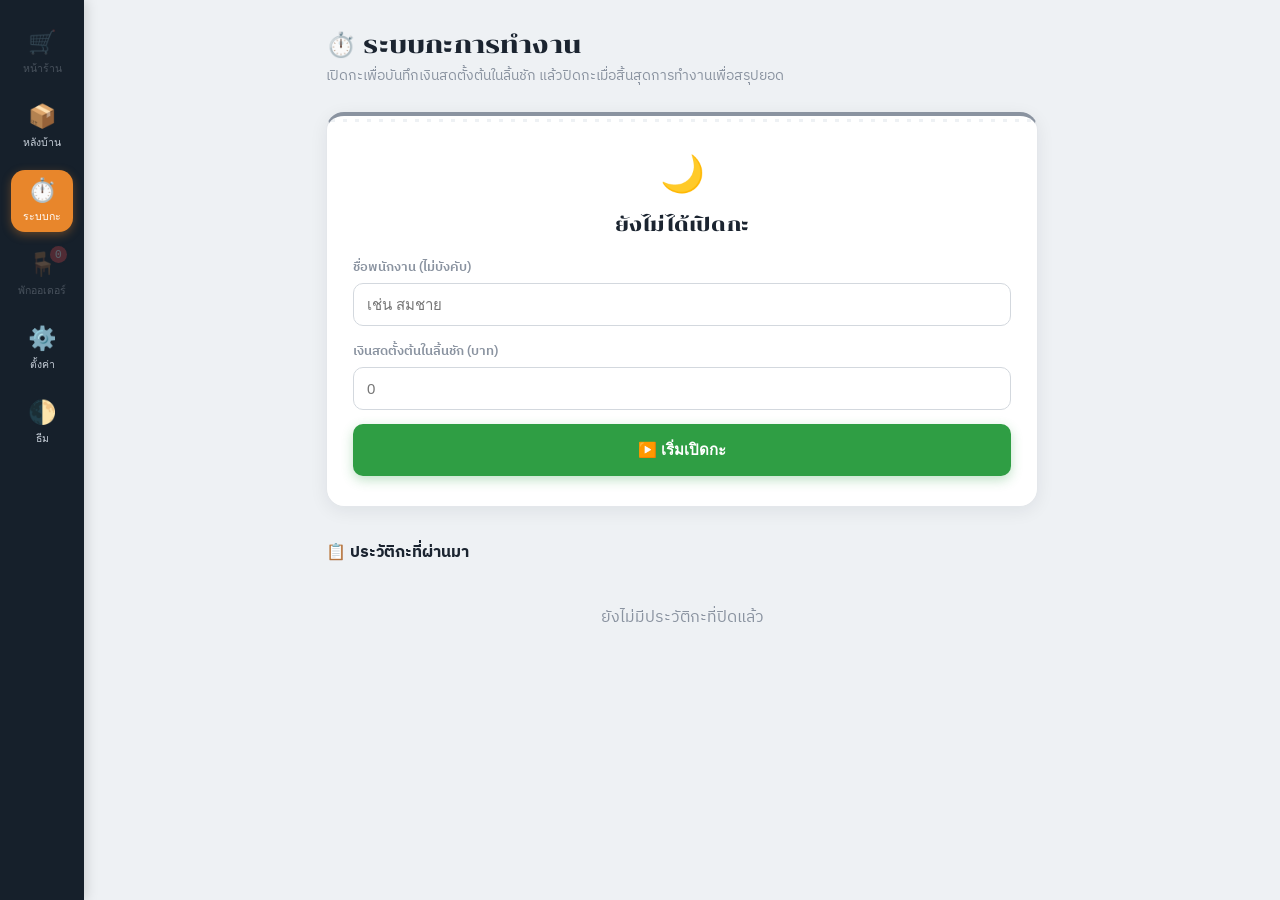
<file: index.html>
<!DOCTYPE html>
<html lang="th">
<head>
    <meta charset="UTF-8">
    <meta name="viewport" content="width=device-width, initial-scale=1.0">
    <title>Sunshine POS - Modular</title>

    <!-- ฟอนต์: Chonburi (หัวข้อ/ป้าย) + IBM Plex Sans Thai (เนื้อหา) + IBM Plex Mono (ตัวเลข/ราคา) -->
    <link rel="preconnect" href="https://fonts.googleapis.com">
    <link rel="preconnect" href="https://fonts.gstatic.com" crossorigin>
    <link href="https://fonts.googleapis.com/css2?family=Chonburi&family=IBM+Plex+Sans+Thai:wght@400;500;600;700&family=IBM+Plex+Mono:wght@500;600&display=swap" rel="stylesheet">

    <link rel="stylesheet" href="global.css">
    <!-- ที่ไว้แปะ CSS ของแต่ละ Module อัตโนมัติ -->
    <link id="module-css" rel="stylesheet" href="">
</head>
<body>

    <!-- แถบเมนูซ้ายมือ (คงที่ตลอด) -->
    <aside class="sidebar">
        <button class="nav-btn" data-page="pos">🛒<span>หน้าร้าน</span></button>
        <button class="nav-btn" data-page="backoffice">📦<span>หลังบ้าน</span></button>
        <button class="nav-btn" data-page="shift">⏱️<span>ระบบกะ</span></button>

        <!-- ปุ่มลัดเปิด "ออเดอร์ที่พักไว้" — ไม่ใช่หน้าเต็ม แค่พาไปหน้าร้านแล้วเปิด modal ทันที -->
        <button class="nav-btn" id="sidebarSavedTablesBtn" title="ออเดอร์ที่พักไว้">
            🪑<span>พักออเดอร์</span>
            <span class="nav-badge" id="sidebarSavedTablesBadge">0</span>
        </button>

        <button class="nav-btn" data-page="settings">⚙️<span>ตั้งค่า</span></button>

        <!-- ปุ่มสลับธีมสว่าง/มืด — ไม่ใช่การสลับหน้า แค่ toggle class บน body -->
        <button class="nav-btn" id="themeToggleBtn" title="สลับธีมสว่าง/มืด">
            🌓<span>ธีม</span>
        </button>
    </aside>

    <!-- พื้นที่แสดงผลเนื้อหา (จะเปลี่ยนไปตามเมนูที่กด) -->
    <main id="app-content" class="main-content">
        <!-- เนื้อหาจาก pos.html, backoffice.html จะมาโผล่ที่นี่ -->
    </main>

    <!--
        sheet-sync.js ต้องโหลดแบบ classic script (ไม่ใช่ type="module") และต้องอยู่ "ก่อน" main.js เสมอ
        เพราะไฟล์นี้ประกาศ window.callSheetWebApp / window.fetchMasterData ไว้ให้ settings.js, product.js, payment.js
        เรียกใช้งานร่วมกันแบบ global function — ถ้าลืมใส่บรรทัดนี้ ฟังก์ชันทั้งสองจะเป็น undefined
        ทุกจุดที่เรียกใช้จะ error เงียบๆ (ถูก catch ไว้) แล้วเข้าคิว/ไม่ทำงาน โดยไม่มี error โชว์ให้เห็นชัดเจน
    -->
    <script src="modules/settings/sheet-sync.js"></script>

    <!-- ต้องใส่ type="module" เพื่อให้ใช้ระบบ import/export ได้ -->
    <script type="module" src="main.js"></script>
</body>
</html>
</file>
<file: global.css>
/* =======================================================================
   global.css — โหลดอยู่ตลอดผ่าน <link> ใน index.html (ไม่ถูกสลับเหมือน #module-css)
   ดีไซน์ใหม่: โทนกรมท่า + ส้มอำพัน แรงบันดาลใจจากป้ายร้านค้า/ใบเสร็จ
   ======================================================================= */

* { box-sizing: border-box; margin: 0; padding: 0; }

html, body {
  font-family: 'IBM Plex Sans Thai', 'Segoe UI', Tahoma, Geneva, Verdana, sans-serif;
}

/* หัวข้อ/ชื่อหน้า ใช้ฟอนต์ทรงป้ายร้านค้าเพื่อสร้างเอกลักษณ์ */
.page-title,
.shift-page-header h2,
.shift-status-title,
.modal-title,
.shift-modal-title {
  font-family: 'Chonburi', 'Segoe UI', sans-serif;
  font-weight: 400;
  letter-spacing: 0.2px;
}

/* ตัวเลขเงิน/ราคา ใช้ฟอนต์ตัวเลขเรียงชิดแบบใบเสร็จ */
.product-price, .item-price, .total-price, .summary-row span:last-child,
.report-card-value, .report-table td.num, .bo-product-table td.num,
.history-bill-summary .bs-total, .table-details b, .shift-info-item b,
.option-price-tag, #modalPayAmount, #changeAmount, #actionModalTotal,
.nav-badge {
  font-family: 'IBM Plex Mono', 'Courier New', monospace;
}

/* ================= Theme tokens (โหมดสว่าง/มืด) ================= */
:root {
  --bg-body: #EEF1F4;
  --bg-panel: #ffffff;
  --bg-sidebar: #16202B;
  --bg-sidebar-hover: #1F2E3D;
  --accent: #E8862B;
  --accent-dark: #C96F1D;
  --text-main: #1B2430;
  --text-sub: #4B5563;
  --text-muted: #8A93A0;
  --border-color: #E4E7EB;
  --border-strong: #D3D8DE;
  --card-shadow: rgba(20,30,45,0.07);
  --input-bg: #ffffff;
  --modal-overlay: rgba(15,20,28,0.55);
  --alt-bg: #F5F7F9;
  --danger: #E5484D;
  --success: #2F9E44;
}
body.dark-mode {
  --bg-body: #10151C;
  --bg-panel: #1A222C;
  --bg-sidebar: #0B0F14;
  --bg-sidebar-hover: #17202A;
  --accent: #F0964A;
  --accent-dark: #E8862B;
  --text-main: #E7EAEE;
  --text-sub: #B8C0CB;
  --text-muted: #7C8794;
  --border-color: #262F3A;
  --border-strong: #303B48;
  --card-shadow: rgba(0,0,0,0.4);
  --input-bg: #202A35;
  --modal-overlay: rgba(0,0,0,0.72);
  --alt-bg: #1F2833;
  --danger: #EF6672;
  --success: #3DB755;
}

html, body { height: 100%; }
body { display: flex; height: 100vh; background-color: var(--bg-body); overflow: hidden; transition: background-color 0.2s; color: var(--text-main); }

/* ================= แถบเมนูซ้าย ================= */
.sidebar {
  width: 84px;
  background: var(--bg-sidebar);
  display: flex;
  flex-direction: column;
  align-items: center;
  padding-top: 22px;
  gap: 12px;
  box-shadow: 2px 0 12px rgba(0,0,0,0.15);
  z-index: 10;
}
.nav-btn {
  position: relative;
  background: none;
  border: none;
  color: #C7CFD9;
  width: 62px;
  height: 62px;
  border-radius: 14px;
  font-size: 23px;
  cursor: pointer;
  transition: background 0.18s, color 0.18s, transform 0.12s;
  display: flex;
  flex-direction: column;
  align-items: center;
  justify-content: center;
  gap: 4px;
}
.nav-btn span { font-size: 10.5px; font-weight: 500; }
.nav-btn:hover { background: var(--bg-sidebar-hover); color: #fff; }
.nav-btn:active { transform: scale(0.94); }
.nav-btn.active { background: var(--accent); color: #fff; box-shadow: 0 3px 10px rgba(232,134,43,0.35); }
.nav-btn:disabled { opacity: 0.28; cursor: not-allowed; }
.nav-btn:disabled:hover { background: none; color: #C7CFD9; }

.nav-badge {
  position: absolute;
  top: 2px;
  right: 6px;
  min-width: 17px;
  height: 17px;
  padding: 0 3px;
  border-radius: 9px;
  background: var(--danger);
  color: #fff;
  font-size: 10px;
  font-weight: 600;
  line-height: 17px;
  text-align: center;
  box-shadow: 0 0 0 2px var(--bg-sidebar);
}

.main-content { flex-grow: 1; position: relative; overflow: hidden; background: var(--bg-body); }

/* ================= Responsive ================= */
@media (max-width: 900px) and (orientation: portrait) {
  body { flex-direction: column-reverse; }
  .sidebar { width: 100%; height: 66px; flex-direction: row; justify-content: space-around; padding: 0; box-shadow: 0 -2px 10px rgba(0,0,0,0.15); z-index: 20; }
  .nav-btn { width: 56px; height: 56px; border-radius: 12px; }
  .main-content { height: calc(100% - 66px); }
}

@media (max-width: 900px) and (orientation: landscape) {
  .sidebar { width: 64px; padding-top: 10px; gap: 8px; }
  .nav-btn { width: 48px; height: 48px; font-size: 18px; }
  .nav-btn span { font-size: 9px; }
}

@media (max-width: 480px) {
  .nav-btn span { display: none; }
  .nav-btn { width: 46px; height: 46px; font-size: 20px; }
}
</file>
